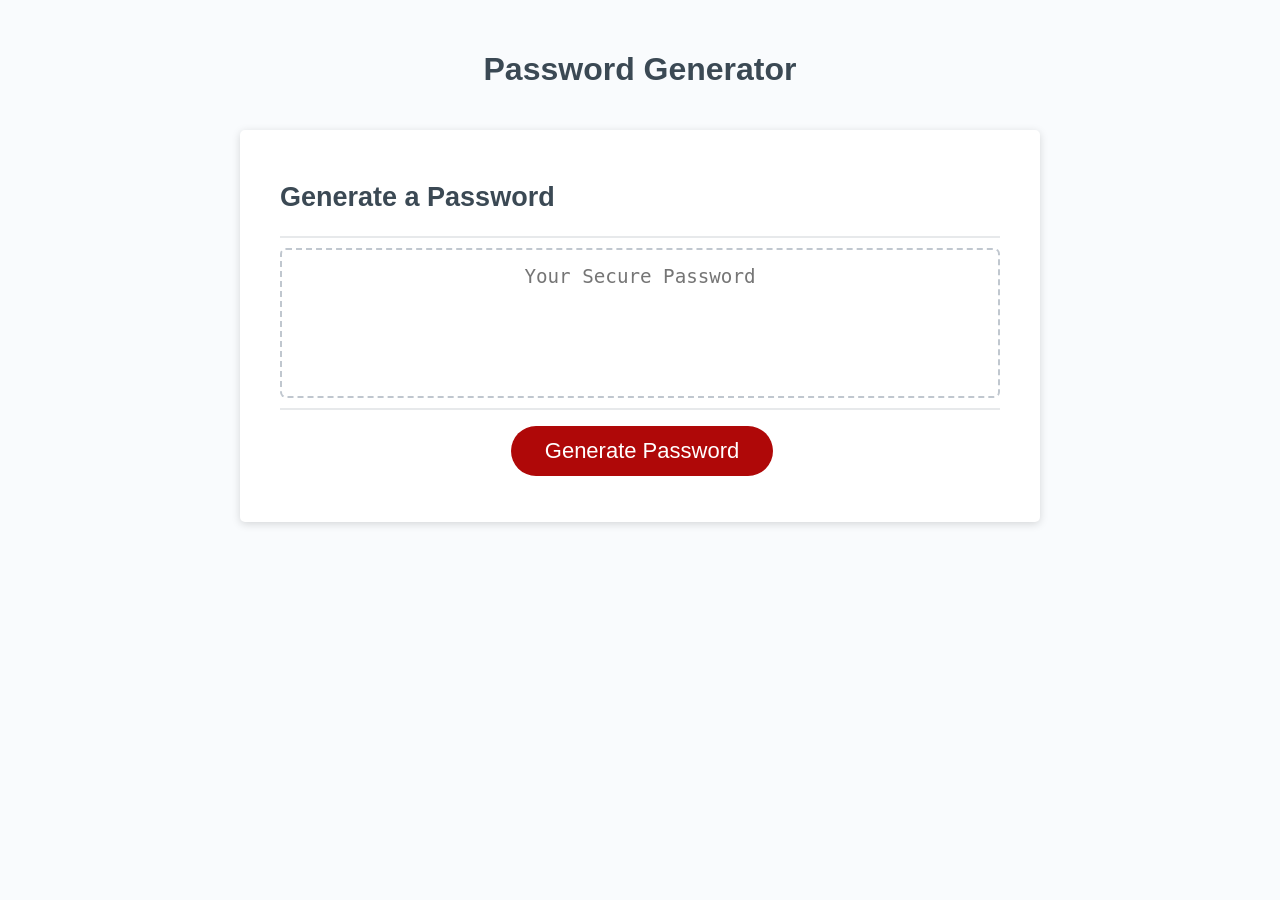
<file: index.html>
<!DOCTYPE html>
<html lang="en">
  <head>
    <meta charset="UTF-8" />
    <meta name="viewport" content="width=device-width, initial-scale=1.0" />
    <meta http-equiv="X-UA-Compatible" content="ie=edge" />
    <title>Password Generator</title>
    <link rel="stylesheet" href="./assets/style.css" />
  </head>
  <body>
    <!-------ALL OF CONTENT------->
    <div class="wrapper">
      <header>
        <h1>Password Generator</h1>
      </header>
      <!---------Card area-------->
      <div class="card">
        <div class="card-header">
          <h2>Generate a Password</h2>
        </div>
        <!-----Password text area------>
        <div class="card-body">
          <textarea
            readonly
            id="password"
            placeholder="Your Secure Password"
            aria-label="Generated Password"
          ></textarea>
        </div>

        <!---Generate Password Button--->
        <div class="card-footer">
          <button id="generate" class="btn">Generate Password</button>
        </div>
      </div>
    </div>
    <!------Link to Javascript File------>
    <script src="./assets/script.js"></script>
  </body>
</html>
</file>
<file: assets/style.css>
*,
*::before,
*::after {
  box-sizing: border-box;
}

/* Style */

html,
body,
.wrapper {
  height: 100%;
  margin: 0;
  padding: 0;
}

body {
  font-family: sans-serif;
  background-color: #f9fbfd;
}

.wrapper {
  padding-top: 30px;
  padding-left: 20px;
  padding-right: 20px;
}
/* Main Heading */

header {
  text-align: center;
  padding: 20px;
  padding-top: 0px;
  color: hsl(206, 17%, 28%);
}
/* Styling card */
.card {
  background-color: hsl(0, 0%, 100%);
  border-radius: 5px;
  border-width: 1px;
  box-shadow: rgba(0, 0, 0, 0.15) 0px 2px 8px 0px;
  color: hsl(206, 17%, 28%);
  font-size: 18px;
  margin: 0 auto;
  max-width: 800px;
  padding: 30px 40px;
}

.card-header::after {
  content: " ";
  display: block;
  width: 100%;
  background: #e7e9eb;
  height: 2px;
}
/* Password text area */

.card-body {
  min-height: 100px;
}

/* Footer Section */

.card-footer {
  text-align: center;
}

.card-footer::before {
  content: " ";
  display: block;
  width: 100%;
  background: #e7e9eb;
  height: 2px;
}

.card-footer::after {
  content: " ";
  display: block;
  clear: both;
}
/* Button style */

.btn {
  border: none;
  background-color: hsl(360, 91%, 36%);
  border-radius: 25px;
  box-shadow: rgba(0, 0, 0, 0.1) 0px 1px 6px 0px rgba(0, 0, 0, 0.2) 0px 1px 1px
    0px;
  color: hsl(0, 0%, 100%);
  display: inline-block;
  font-size: 22px;
  line-height: 22px;
  margin: 16px 16px 16px 20px;
  padding: 14px 34px;
  text-align: center;
  cursor: pointer;
}

button[disabled] {
  cursor: default;
  background: #c0c7cf;
}

.float-right {
  float: right;
}

/* Password text area */

#password {
  -webkit-appearance: none;
  -moz-appearance: none;
  appearance: none;
  border: none;
  display: block;
  width: 100%;
  padding-top: 15px;
  padding-left: 15px;
  padding-right: 15px;
  padding-bottom: 85px;
  font-size: 1.2rem;
  text-align: center;
  margin-top: 10px;
  margin-bottom: 10px;
  border: 2px dashed #c0c7cf;
  border-radius: 6px;
  resize: none;
  overflow: hidden;
}

/* media query section */

@media (max-width: 690px) {
  .btn {
    font-size: 1rem;
    margin: 16px 0px 0px 0px;
    padding: 10px 15px;
  }

  #password {
    font-size: 1rem;
  }
}

@media (max-width: 500px) {
  .btn {
    font-size: 0.8rem;
  }
}
</file>
